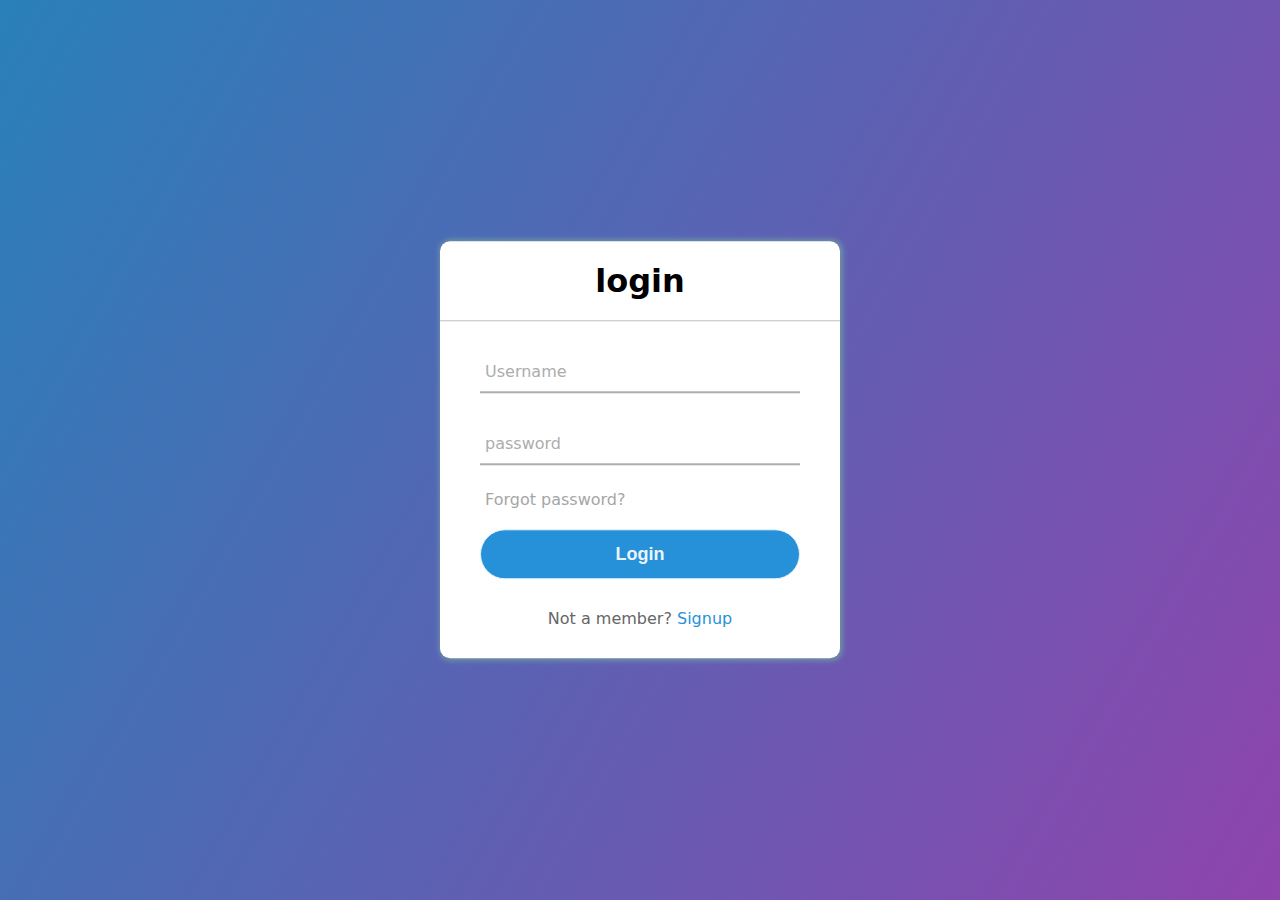
<file: components/index.htm>
<!DOCTYPE html>
<html lang="en">

<head>
  <meta charset="UTF-8">
  <meta http-equiv="X-UA-Compatible" content="IE=edge">
  <meta name="viewport" content="width=device-width, initial-scale=1.0">
  <title>Login form</title>
  <link rel="stylesheet" href="style.css">
</head>

<body>
  <div class="center">
    <h1>login</h1>
    <form method="post">
      <div class="txt-field">
        <input type="text" required>
        <span></span>
        <label>Username</label>
      </div>

      <div class="txt-field">
        <input type="password" required>
        <span></span>
        <label>password</label>
      </div>

      <div class="pass">Forgot password?</div>
      <input type="submit" value="login">
      <div class="signup-link">
        Not a member? <a href="../components/Screenshot_20230525-142805_WhatsApp.jpg">Signup</a>

      </div>
    </form>
  </div>

</body>

</html>
</file>
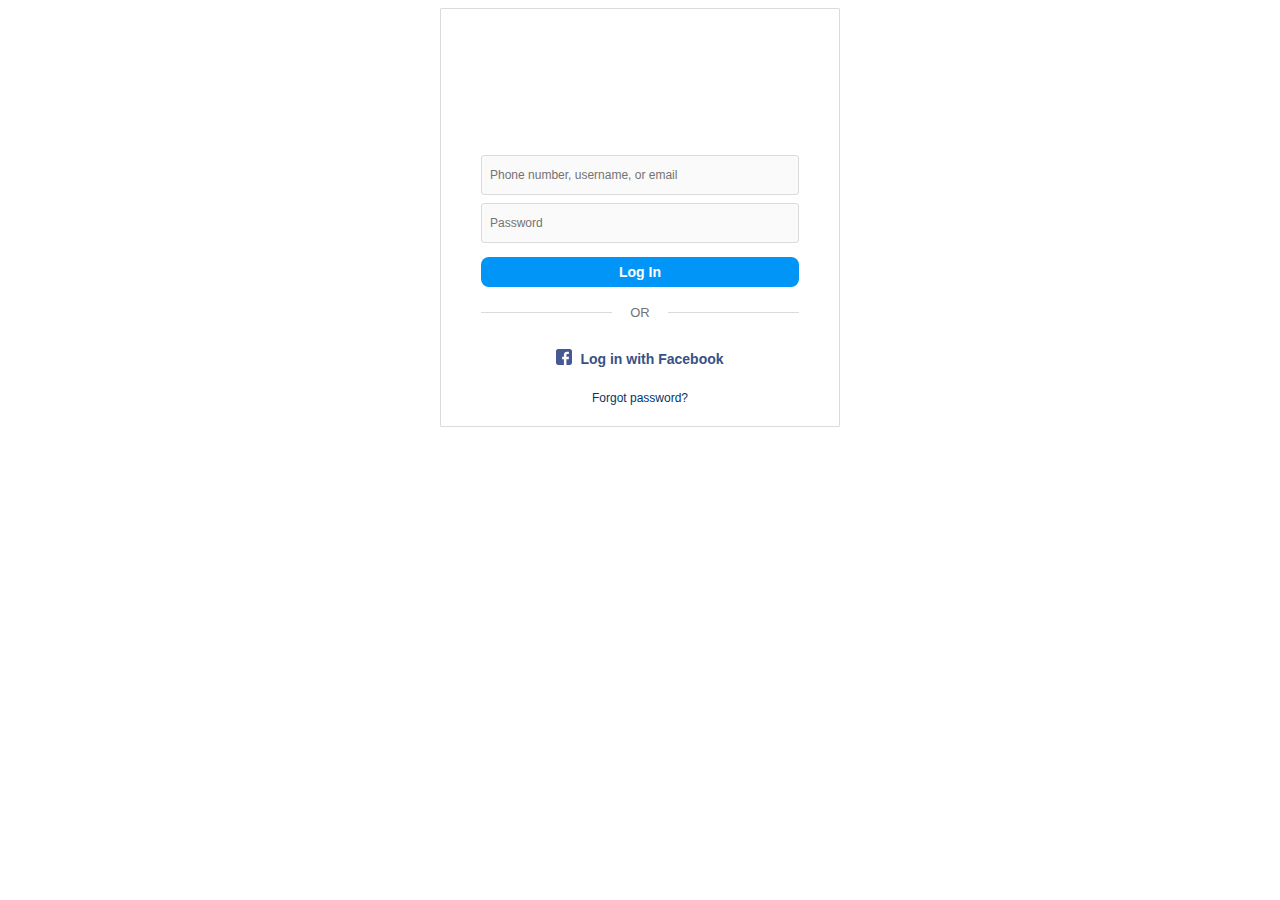
<file: components/Forms/insta-login.htm>
<!DOCTYPE html>
<html lang="en">
<head>
    <meta charset="UTF-8">
    <meta http-equiv="X-UA-Compatible" content="IE=edge">
    <meta name="viewport" content="width=device-width, initial-scale=1.0">
    <title>Document</title>
    <link rel="stylesheet" href="../Forms/insta-login.css">
</head>
<body>
    <div class="container">
        <div class="content">
          <i style="background-image: url(&quot;https://static.cdninstagram.com/rsrc.php/v3/yS/r/ajlEU-wEDyo.png&quot;); background-position: 0px -52px; background-size: auto; width: 175px; height: 51px; background-repeat: no-repeat; display: inline-block;" role="img" class="" aria-label="Instagram" data-visualcompletion="css-img"></i>
          <form class="content__form">
            <div class="content__inputs">
              <label>
                <input required="" type="text">
                <span>Phone number, username, or email</span>
              </label>
              <label>
                <input required="" type="password">
                <span>Password</span>
              </label>
            </div>
            <button>Log In</button>
          </form>
          <div class="content__or-text">
            <span></span>
            <span>OR</span>
            <span></span>
          </div>
          <div class="content__forgot-buttons">
            <button>
              <span>
                <svg class="" xml:space="preserve" style="enable-background:new 0 0 512 512" viewBox="0 0 408.788 408.788" y="0" x="0" height="512" width="512" xmlns:xlink="http://www.w3.org/1999/xlink" version="1.1" xmlns="http://www.w3.org/2000/svg">
                  <g>
                    <path class="" data-original="#475993" fill="#475993" d="M353.701 0H55.087C24.665 0 .002 24.662.002 55.085v298.616c0 30.423 24.662 55.085 55.085 55.085h147.275l.251-146.078h-37.951a8.954 8.954 0 0 1-8.954-8.92l-.182-47.087a8.955 8.955 0 0 1 8.955-8.989h37.882v-45.498c0-52.8 32.247-81.55 79.348-81.55h38.65a8.955 8.955 0 0 1 8.955 8.955v39.704a8.955 8.955 0 0 1-8.95 8.955l-23.719.011c-25.615 0-30.575 12.172-30.575 30.035v39.389h56.285c5.363 0 9.524 4.683 8.892 10.009l-5.581 47.087a8.955 8.955 0 0 1-8.892 7.901h-50.453l-.251 146.078h87.631c30.422 0 55.084-24.662 55.084-55.084V55.085C408.786 24.662 384.124 0 353.701 0z"></path>
                  </g>
                </svg>
              </span>
              <span>Log in with Facebook</span>
            </button>
            <button>Forgot password?</button>
          </div>
        </div>
      </div>
    
</body>
</html>
</file>
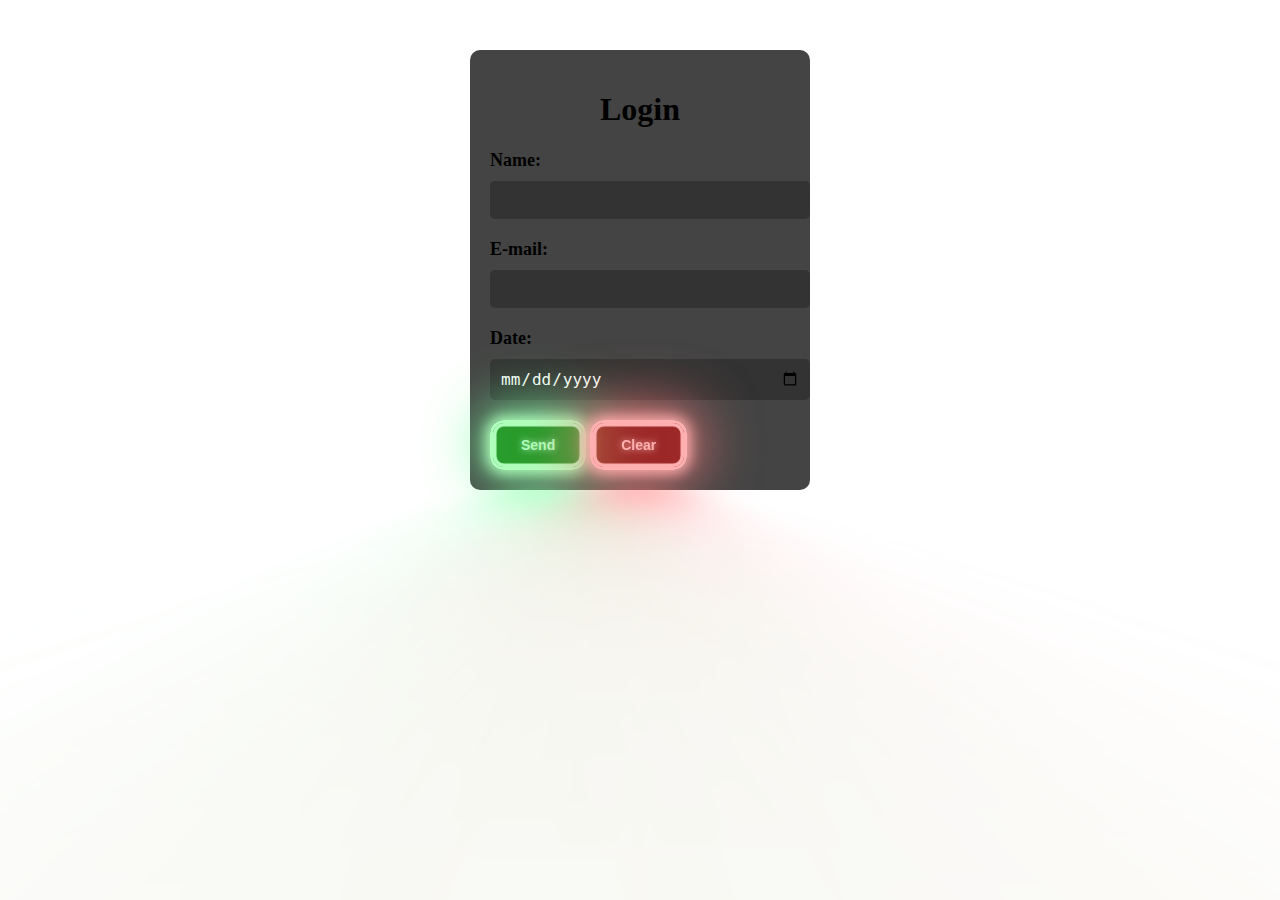
<file: components/Forms/login-form.htm>
<!DOCTYPE html>
<html lang="en">

<head>
    <meta charset="UTF-8">
    <meta http-equiv="X-UA-Compatible" content="IE=edge">
    <meta name="viewport" content="width=device-width, initial-scale=1.0">
    <title>Document</title>
    <link rel="stylesheet" href="../Forms/login-form.css">
</head>

<body>
    <form class="form">
        <h1 class="login">Login</h1>
        <label class="lb" for="nome">Name:</label>
        <input name="nome" id="nome" type="text" class="infos">

        <label for="email" class="lb">E-mail:</label>
        <input name="email" id="email" type="email" class="infos">

        <label for="data" class="lb">Date:</label>
        <input name="data" id="data" type="date" class="infos">

        <button id="send" type="submit">Send</button>
        <button id="limpar" type="reset">Clear </button>
    </form>

</body>

</html>
</file>
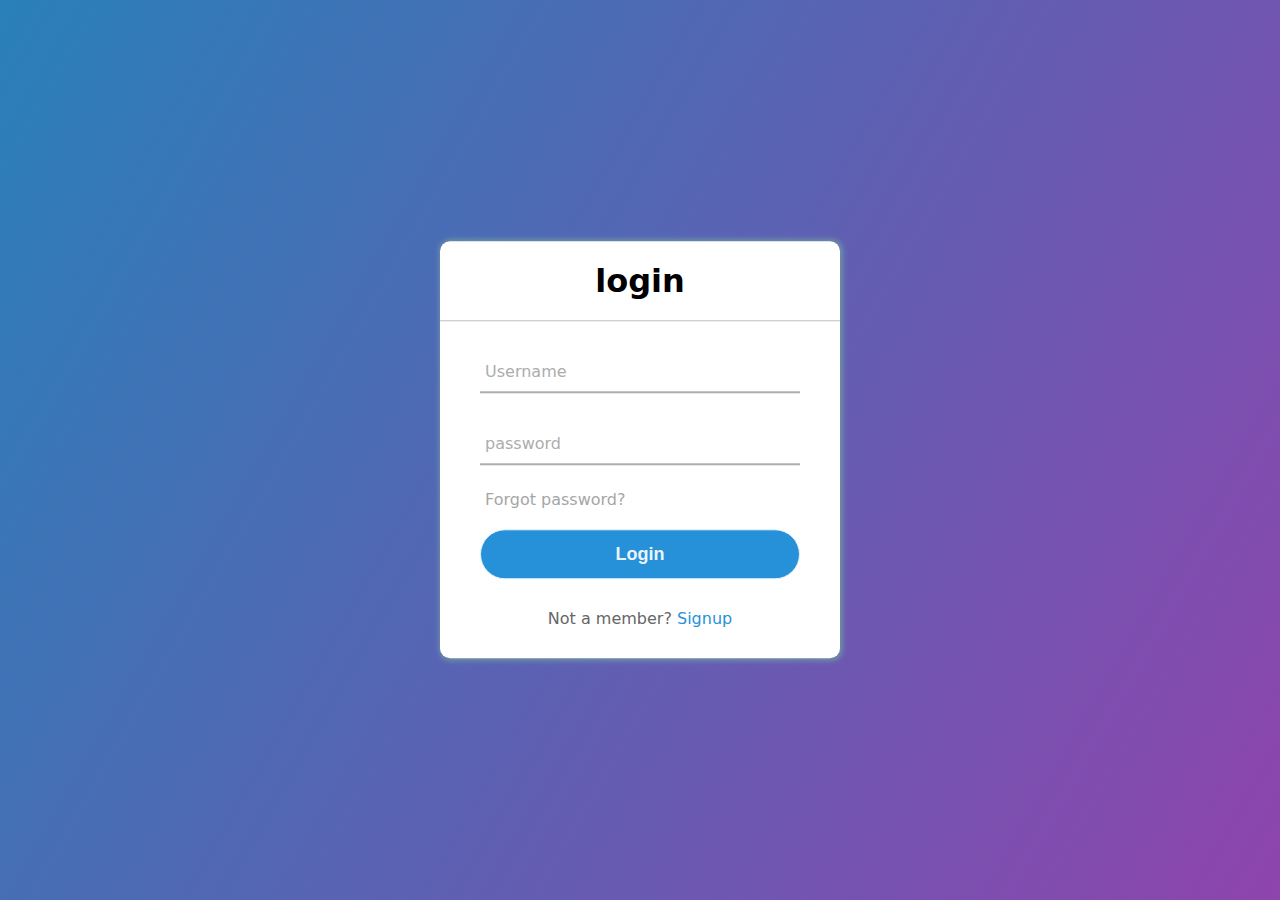
<file: components/Forms/login.htm>
<!DOCTYPE html>
<html lang="en">

<head>
  <meta charset="UTF-8">
  <meta http-equiv="X-UA-Compatible" content="IE=edge">
  <meta name="viewport" content="width=device-width, initial-scale=1.0">
  <title>Login form</title>
  <link rel="stylesheet" href="./login.css">
</head>

<body>
  <div class="center">
    <h1>login</h1>
    <form method="post">
      <div class="txt-field">
        <input type="text" required>
        <span></span>
        <label>Username</label>
      </div>

      <div class="txt-field">
        <input type="password" required>
        <span></span>
        <label>password</label>
      </div>

      <div class="pass">Forgot password?</div>
      <input type="submit" value="login">
      <div class="signup-link">
        Not a member? <a href="../components/Screenshot_20230525-142805_WhatsApp.jpg">Signup</a>

      </div>
    </form>
  </div>

</body>

</html>
</file>
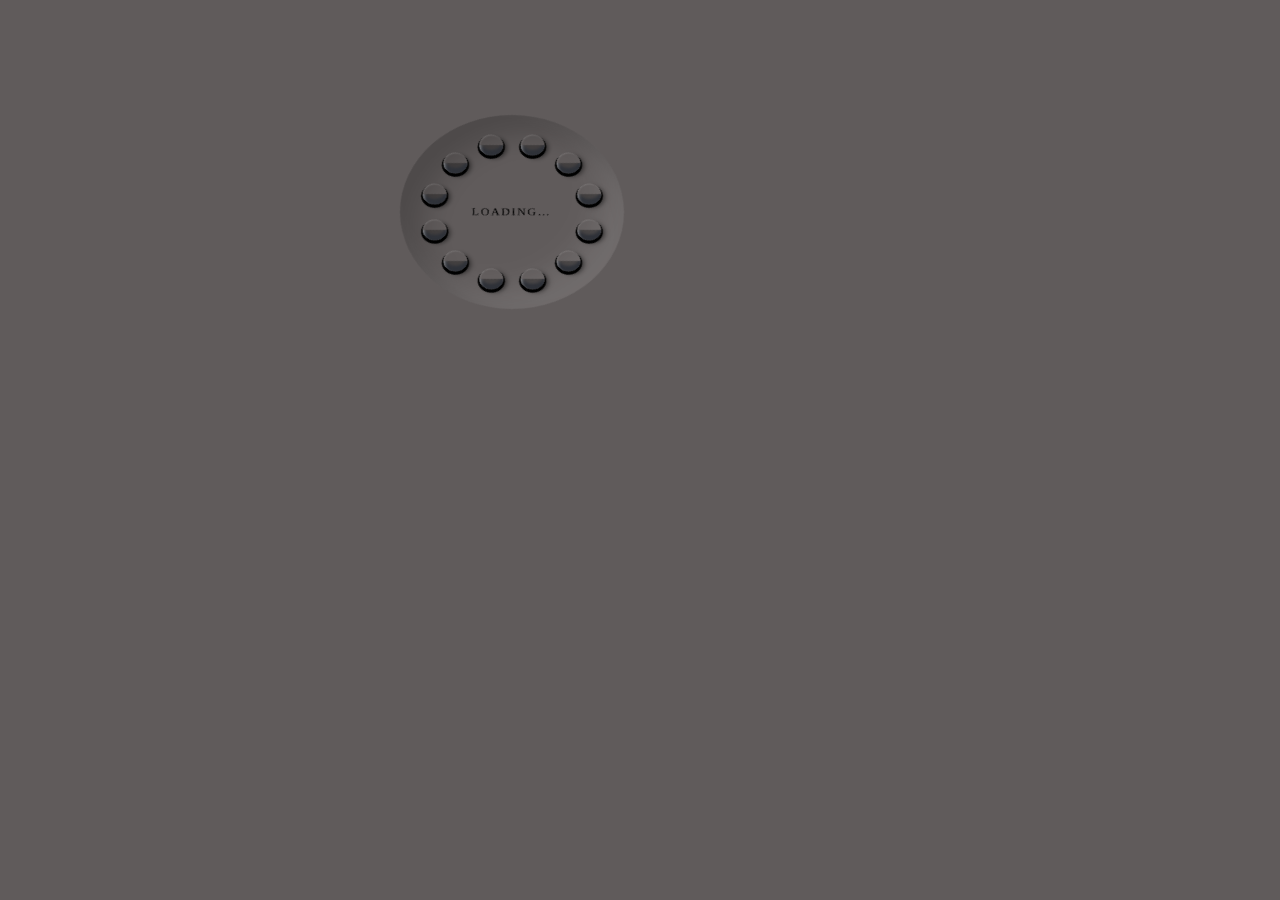
<file: components/Loaders/loder3.htm>
<!DOCTYPE html>
<html lang="en">
<head>
    <meta charset="UTF-8">
    <meta http-equiv="X-UA-Compatible" content="IE=edge">
    <meta name="viewport" content="width=device-width, initial-scale=1.0">
    <title>Document</title>
    <link rel="stylesheet" href="../Loaders/loder3.css">
</head>
<body>
    <div class="pl">
        <div class="pl__dot"></div>
        <div class="pl__dot"></div>
        <div class="pl__dot"></div>
        <div class="pl__dot"></div>
        <div class="pl__dot"></div>
        <div class="pl__dot"></div>
        <div class="pl__dot"></div>
        <div class="pl__dot"></div>
        <div class="pl__dot"></div>
        <div class="pl__dot"></div>
        <div class="pl__dot"></div>
        <div class="pl__dot"></div>
        <div class="pl__text">Loading…</div>
    </div>
    
</body>
</html>
</file>
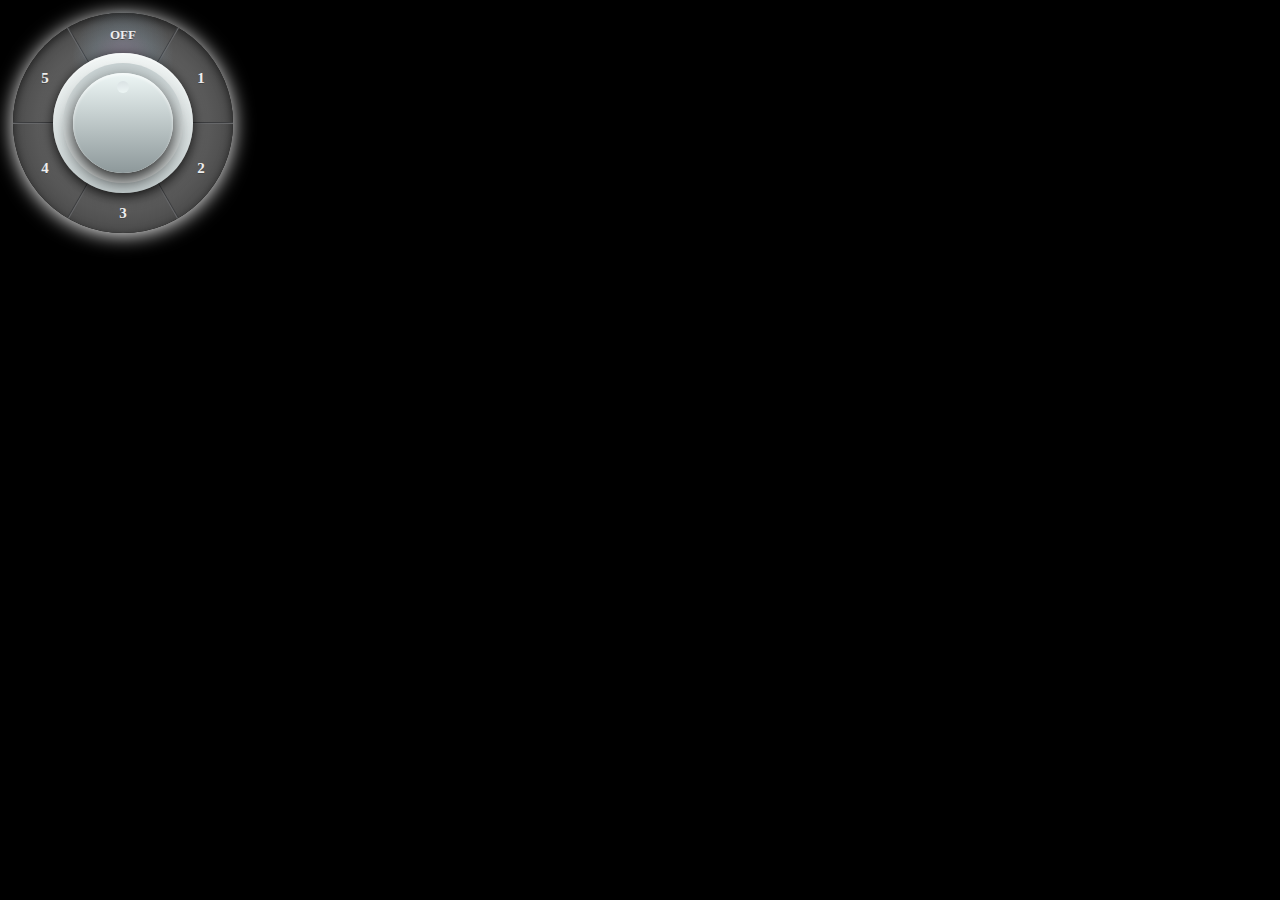
<file: components/Radio-button/radio-button1.htm>
<!DOCTYPE html>
<html lang="en">
<head>
    <meta charset="UTF-8">
    <meta http-equiv="X-UA-Compatible" content="IE=edge">
    <meta name="viewport" content="width=device-width, initial-scale=1.0">
    <title>Document</title>
    <link rel="stylesheet" href="../Radio-button/radio-button1.css">
</head>
<body>
    <div class="container">


        <div class="de">
    
    
            <div class="den">
    
    
                <hr class="line">
                <hr class="line">
                <hr class="line">
    
    
                <div class="switch">
    
    
                    <label for="switch_off"><span>OFF</span></label>
                    <label for="switch_1"><span>1</span></label>
                    <label for="switch_2"><span>2</span></label>
                    <label for="switch_3"><span>3</span></label>
                    <label for="switch_4"><span>4</span></label>
                    <label for="switch_5"><span>5</span></label>
    
    
                    <input type="radio" checked="" name="switch" id="switch_off">
                    <input type="radio" name="switch" id="switch_1">
                    <input type="radio" name="switch" id="switch_2">
                    <input type="radio" name="switch" id="switch_3">
                    <input type="radio" name="switch" id="switch_4">
                    <input type="radio" name="switch" id="switch_5">
    
    
                    <div class="light"><span></span></div>
    
    
                    <div class="dot"><span></span></div>
    
    
                    <div class="dene">
                        <div class="denem">
                            <div class="deneme">
                            </div>
                        </div>
                    </div>
                </div>
            </div>
        </div>
    </div>
    
</body>
</html>
</file>
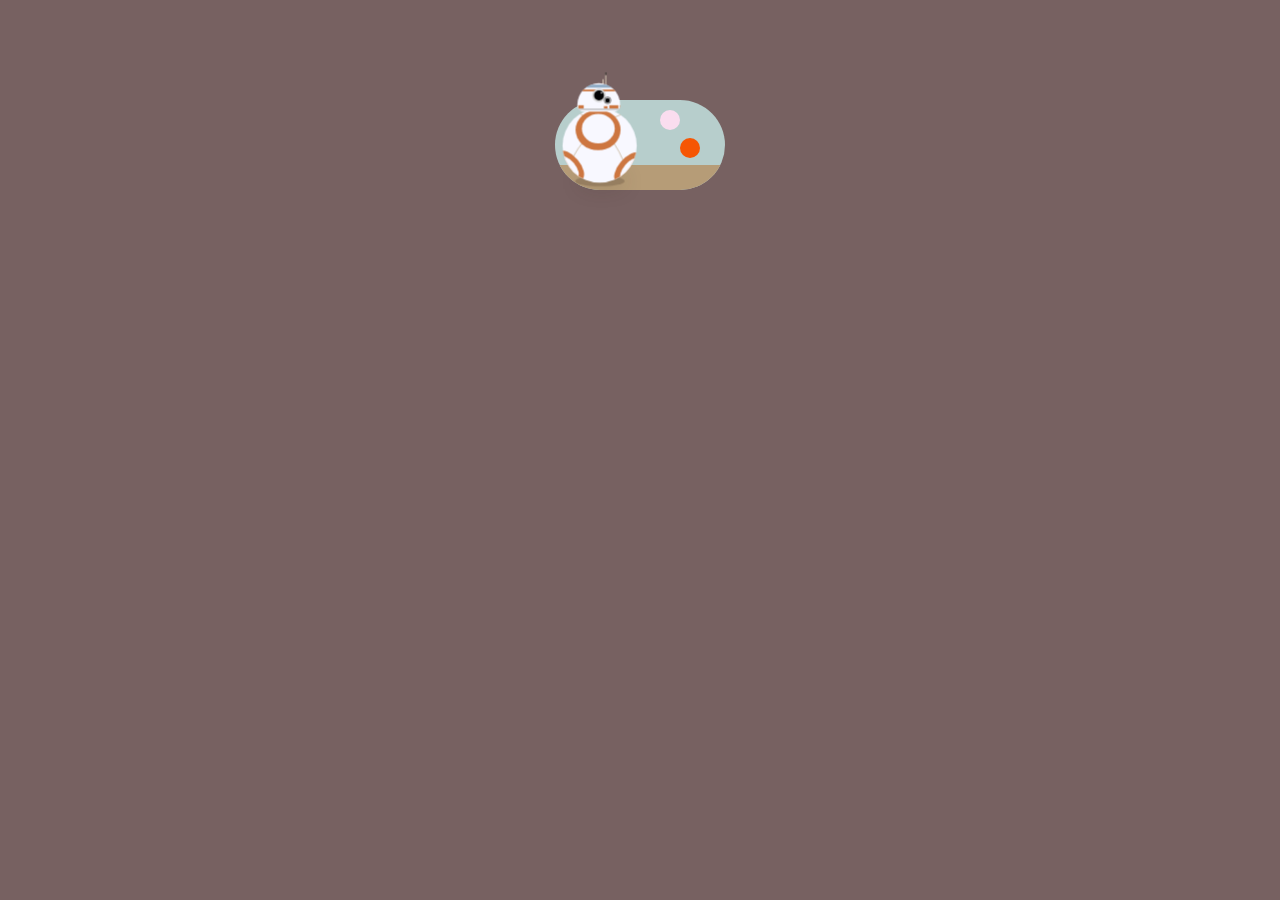
<file: components/Toggles/robot-switch.htm>
<!DOCTYPE html>
<html lang="en">
<head>
    <meta charset="UTF-8">
    <meta http-equiv="X-UA-Compatible" content="IE=edge">
    <meta name="viewport" content="width=device-width, initial-scale=1.0">
    <title>Document</title>
    <link rel="stylesheet" href="../Toggles/robot-switch.css">
</head>
<body>
    <label>
        <input type="checkbox" class="slider">
        <div class="switch">
            <div class="suns"></div>
            <div class="moons">
                <div class="star star-1"></div>
                <div class="star star-2"></div>
                <div class="star star-3"></div>
                <div class="star star-4"></div>
                <div class="star star-5"></div>
                <div class="first-moon"></div>
            </div>
            <div class="sand"></div>
            <div class="bb8">
                <div class="antennas">
                    <div class="antenna short"></div>
                    <div class="antenna long"></div>
                </div>
                <div class="head">
                    <div class="stripe one"></div>
                    <div class="stripe two"></div>
                    <div class="eyes">
                        <div class="eye one"></div>
                        <div class="eye two"></div>
                    </div>
                    <div class="stripe detail">
                        <div class="detail zero"></div>
                        <div class="detail zero"></div>
                        <div class="detail one"></div>
                        <div class="detail two"></div>
                        <div class="detail three"></div>
                        <div class="detail four"></div>
                        <div class="detail five"></div>
                        <div class="detail five"></div>
                    </div>
                    <div class="stripe three"></div>
                </div>
                <div class="ball">
                    <div class="lines one"></div>
                    <div class="lines two"></div>
                    <div class="ring one"></div>
                    <div class="ring two"></div>
                    <div class="ring three"></div>
                </div>
                <div class="shadow"></div>
            </div>
        </div>
    </label>
    
</body>
</html>
</file>
<file: components/style.css>
body{
    margin: 0;
    padding: 0;
    box-sizing: border-box;
    font-family: system-ui, -apple-system, BlinkMacSystemFont, 'Segoe UI', Roboto, Oxygen, Ubuntu, Cantarell, 'Open Sans', 'Helvetica Neue', sans-serif;
    background: linear-gradient(120deg, #2980b9,#8e44ad);
    background-repeat: no-repeat;
    height: 100vh;
    overflow: hidden;
}

.center{
    position: absolute;
    top: 50%;
    left: 50%;
    transform: translate(-50%, -50%);
    width: 400px;
    background: white;
    border-radius: 10px;
    box-shadow: 1px 0px 5px 2px #6d90a8 ;
}

.center h1{
    text-align: center;
    padding: 0 0 20px 0;
    border-bottom: 1px solid silver;

}

.center form{
    padding: 0 40px;
    box-sizing: border-box;
    
}

form .txt-field{
    position: relative;
    border-bottom: 2px solid #adadad;
    margin: 30px 0;


}

.txt-field input{
    width: 100%;
    padding: 0 5px;
    height: 40px;
    font-size: 16px;
    border: none;
    background: none;
    outline: none;
}

.txt-field label{
    position: absolute;
    top: 50%;
    left: 5px;
    color: #adadad;
    transform: translateY(-50%);
    font-size: 16px;
    pointer-events: none;
    transition: .5s;
}
.txt-field span::before{
    content: "";
    position: absolute;
    top: 40px;
    left: 0;
    height: 2px;
    background: #2691d9;
    transition: .5s;

}

.txt-field input:focus ~ label, 
.txt-field input:valid ~ label{
    top: -5px;
    color: #2691d9;
}

.txt-field input:focus ~ span::before, 
.txt-field input:valid ~ span::before{
    width: 100%;
}

.pass{
    margin: -5px 0 20px 5px;
    color: #a6a6a6;
    cursor: pointer;
}

.pass:hover{
    text-decoration: underline;

}

input[type="submit"]{
    width: 100%;
    height: 50px;
    border: 1px solid;
    background: #2691d9;
    border-radius: 25px;
    font-size: 18px;
    color: #e9f4fb;
    font-weight: 700;
    text-transform: capitalize;
    outline: none;
    cursor: pointer;
}

input[type="submit"]:hover{
    border-color: #2691d9;
    transition: .5s;
}

.signup-link{
    margin: 30px 0;
    text-align: center;
    font-size: 16px;
    color: #666666;
}

.signup-link a{
    color: #2691d9;
    text-decoration: none;
}

.signup-link a:hover{
    text-decoration: underline;

}
</file>
<file: components/Forms/insta-login.css>
.content i {
    margin-bottom: 41px;
  }
  
  .container {
    border-radius: 1px;
    padding: 50px 40px 20px 40px;
    box-sizing: border-box;
    font-family: sans-serif;
    color: #737373;
    border: 1px solid rgb(219, 219, 219);
    text-align: center;
    background: white;
    max-width: 400px;
    margin: auto;
   
  }
  
  .container svg {
    width: 16px;
    height: auto;
  }
  
  .content__form {
    display: flex;
    flex-direction: column;
    row-gap: 14px;
  }
  
  .content__inputs {
    display: flex;
    flex-direction: column;
    row-gap: 8px;
  }
  
  .content__form label {
    border: 1px solid rgb(219, 219, 219);
    display: flex;
    align-items: center;
    position: relative;
    min-width: 268px;
    height: 38px;
    background: rgb(250, 250, 250);
    border-radius: 3px;
  }
  
  .content__form span {
    position: absolute;
    text-overflow: ellipsis;
    transform-origin: left;
    font-size: 12px;
    left: 8px;
    pointer-events: none;
    transition: transform ease-out .1s
  }
  
  .content__form input {
    width: 100%;
    background: inherit;
    border: 0;
    outline: none;
    padding: 9px 8px 7px 8px;
    text-overflow: ellipsis;
    font-size: 16px;
    vertical-align: middle;
  }
  
  .content__form input:valid+span {
    transform: scale(calc(10 / 12)) translateY(-10px);
  }
  
  .content__form input:valid {
    padding: 14px 0 2px 8px;
    font-size: 12px;
  }
  
  .content__or-text {
    display: flex;
    justify-content: space-between;
    align-items: center;
    text-transform: uppercase;
    font-size: 13px;
    column-gap: 18px;
    margin-top: 18px;
  }
  
  .content__or-text span:nth-child(3),
  .content__or-text span:nth-child(1) {
    display: block;
    width: 100%;
    height: 1px;
    background-color: rgb(219, 219, 219);
  }
  
  .content__forgot-buttons {
    display: flex;
    flex-direction: column;
    margin-top: 28px;
    row-gap: 21px;
  }
  
  .content__forgot-buttons button {
    display: flex;
    justify-content: center;
    align-items: center;
    column-gap: 8px;
    background: none;
    border: none;
    cursor: pointer;
    font-size: 12px;
    color: #00376b;
  }
  
  .content__forgot-buttons button:first-child {
    color: #385185;
    font-size: 14px;
    font-weight: 600;
  }
  
  .content__form button {
    background: rgb(0, 149, 246);
    color: white;
    border: none;
    border-radius: 8px;
    font-weight: 700;
    font-size: 14px;
    padding: 7px 16px;
    cursor: pointer;
  }
  
  .content__form button:hover {
    background: rgb(24, 119, 242);
  }
  
  .content__form button:active:not(:hover) {
    background: rgb(0, 149, 246);
    opacity: .7;
  }
</file>
<file: components/Forms/login-form.css>
form {
    background-color: #444444;
    border-radius: 10px;
    padding: 20px;
    width: 300px;
    margin: 50px auto;
  }
  .login{
    text-align: center;
  }
  
  .lb {
    display: block;
    margin-bottom: 10px;
    font-size: 18px;
    font-weight: bold;
  }
  
  .infos[type="text"], input[type="email"], input[type="date"] {
    width: 100%;
    padding: 10px;
    font-size: 16px;
    border-radius: 5px;
    border: none;
    margin-bottom: 20px;
    background-color: #333333;
    color: white;
  }
  
  #send {
    --glow-color: rgb(176, 255, 189);
    --glow-spread-color: rgba(123, 255, 160, 0.781);
    --enhanced-glow-color: rgb(182, 175, 71);
    --btn-color: rgba(13, 241, 21, 0.508);
    border: .25em solid var(--glow-color);
    padding: 1em 2em;
    color: var(--glow-color);
    font-size: 14px;
    font-weight: bold;
    background-color: var(--btn-color);
    border-radius: 1em;
    outline: none;
    box-shadow: 0 0 1em .25em var(--glow-color),
          0 0 4em 1em var(--glow-spread-color),
          inset 0 0 .05em .25em var(--glow-color);
    text-shadow: 0 0 .5em var(--glow-color);
    position: relative;
    transition: all 0.3s;
  }
  
  #send::after {
    pointer-events: none;
    content: "";
    position: absolute;
    top: 120%;
    left: 0;
    height: 100%;
    width: 100%;
    background-color: var(--glow-spread-color);
    filter: blur(2em);
    opacity: .7;
    transform: perspective(1.5em) rotateX(35deg) scale(1, .6);
  }
  
  #send:hover {
    color: var(--btn-color);
    background-color: var(--glow-color);
    box-shadow: 0 0 1em .25em var(--glow-color),
          0 0 4em 2em var(--glow-spread-color),
          inset 0 0 .75em .25em var(--glow-color);
  }
  
  #send:active {
    box-shadow: 0 0 0.6em .25em var(--glow-color),
          0 0 2.5em 2em var(--glow-spread-color),
          inset 0 0 .5em .25em var(--glow-color);
  }
  
  #limpar {
    --glow-color: rgb(255, 176, 176);
    --glow-spread-color: rgba(255, 123, 123, 0.781);
    --enhanced-glow-color: rgb(182, 175, 71);
    --btn-color: rgba(241, 13, 13, 0.508);
    border: .25em solid var(--glow-color);
    padding: 1em 2em;
    color: var(--glow-color);
    font-size: 14px;
    font-weight: bold;
    background-color: var(--btn-color);
    border-radius: 1em;
    outline: none;
    box-shadow: 0 0 1em .25em var(--glow-color),
          0 0 4em 1em var(--glow-spread-color),
          inset 0 0 .05em .25em var(--glow-color);
    text-shadow: 0 0 .5em var(--glow-color);
    position: relative;
    transition: all 0.3s;
  }
  
  #limpar::after {
    pointer-events: none;
    content: "";
    position: absolute;
    top: 120%;
    left: 0;
    height: 100%;
    width: 100%;
    background-color: var(--glow-spread-color);
    filter: blur(2em);
    opacity: .7;
    transform: perspective(1.5em) rotateX(35deg) scale(1, .6);
  }
  
  #limpar:hover {
    color: var(--btn-color);
    background-color: var(--glow-color);
    box-shadow: 0 0 1em .25em var(--glow-color),
          0 0 4em 2em var(--glow-spread-color),
          inset 0 0 .75em .25em var(--glow-color);
  }
  
  #limpar:active {
    box-shadow: 0 0 0.6em .25em var(--glow-color),
          0 0 2.5em 2em var(--glow-spread-color),
          inset 0 0 .5em .25em var(--glow-color);
  }
</file>
<file: components/Forms/login.css>
body{
    margin: 0;
    padding: 0;
    box-sizing: border-box;
    font-family: system-ui, -apple-system, BlinkMacSystemFont, 'Segoe UI', Roboto, Oxygen, Ubuntu, Cantarell, 'Open Sans', 'Helvetica Neue', sans-serif;
    background: linear-gradient(120deg, #2980b9,#8e44ad);
    background-repeat: no-repeat;
    height: 100vh;
    overflow: hidden;
}

.center{
    position: absolute;
    top: 50%;
    left: 50%;
    transform: translate(-50%, -50%);
    width: 400px;
    background: white;
    border-radius: 10px;
    box-shadow: 1px 0px 5px 2px #6d90a8 ;
}

.center h1{
    text-align: center;
    padding: 0 0 20px 0;
    border-bottom: 1px solid silver;

}

.center form{
    padding: 0 40px;
    box-sizing: border-box;
    
}

form .txt-field{
    position: relative;
    border-bottom: 2px solid #adadad;
    margin: 30px 0;


}

.txt-field input{
    width: 100%;
    padding: 0 5px;
    height: 40px;
    font-size: 16px;
    border: none;
    background: none;
    outline: none;
}

.txt-field label{
    position: absolute;
    top: 50%;
    left: 5px;
    color: #adadad;
    transform: translateY(-50%);
    font-size: 16px;
    pointer-events: none;
    transition: .5s;
}
.txt-field span::before{
    content: "";
    position: absolute;
    top: 40px;
    left: 0;
    height: 2px;
    background: #2691d9;
    transition: .5s;

}

.txt-field input:focus ~ label, 
.txt-field input:valid ~ label{
    top: -5px;
    color: #2691d9;
}

.txt-field input:focus ~ span::before, 
.txt-field input:valid ~ span::before{
    width: 100%;
}

.pass{
    margin: -5px 0 20px 5px;
    color: #a6a6a6;
    cursor: pointer;
}

.pass:hover{
    text-decoration: underline;

}

input[type="submit"]{
    width: 100%;
    height: 50px;
    border: 1px solid;
    background: #2691d9;
    border-radius: 25px;
    font-size: 18px;
    color: #e9f4fb;
    font-weight: 700;
    text-transform: capitalize;
    outline: none;
    cursor: pointer;
}

input[type="submit"]:hover{
    border-color: #2691d9;
    transition: .5s;
}

.signup-link{
    margin: 30px 0;
    text-align: center;
    font-size: 16px;
    color: #666666;
}

.signup-link a{
    color: #2691d9;
    text-decoration: none;
}

.signup-link a:hover{
    text-decoration: underline;

}
</file>
<file: components/Loaders/loder3.css>
body{
    background-color: rgb(96, 91, 91);
    margin-left: 400px;
    margin-top: 100px;
    
}



.pl {
    box-shadow: 2em 0 2em rgba(0, 0, 0, 0.2) inset, -2em 0 2em rgba(255, 255, 255, 0.1) inset;
    display: flex;
    justify-content: center;
    align-items: center;
    position: relative;
    letter-spacing: 0.1em;
    text-transform: uppercase;
    transform: rotateX(30deg) rotateZ(45deg);
    width: 14em;
    height: 14em;
  }
  
  .pl, .pl__dot {
    border-radius: 50%;
  }
  
  .pl__dot {
    animation-name: shadow724;
    box-shadow: 0.1em 0.1em 0 0.1em black, 0.3em 0 0.3em rgba(0, 0, 0, 0.5);
    top: calc(50% - 0.75em);
    left: calc(50% - 0.75em);
    width: 1.5em;
    height: 1.5em;
  }
  
  .pl__dot, .pl__dot:before, .pl__dot:after {
    animation-duration: 2s;
    animation-iteration-count: infinite;
    position: absolute;
  }
  
  .pl__dot:before, .pl__dot:after {
    content: "";
    display: block;
    left: 0;
    width: inherit;
    transition: background-color var(--trans-dur);
  }
  
  .pl__dot:before {
    animation-name: pushInOut1724;
    background-color: var(--bg);
    border-radius: inherit;
    box-shadow: 0.05em 0 0.1em rgba(255, 255, 255, 0.2) inset;
    height: inherit;
    z-index: 1;
  }
  
  .pl__dot:after {
    animation-name: pushInOut2724;
    background-color: var(--primary1);
    border-radius: 0.75em;
    box-shadow: 0.1em 0.3em 0.2em rgba(255, 255, 255, 0.4) inset, 0 -0.4em 0.2em #2e3138 inset, 0 -1em 0.25em rgba(0, 0, 0, 0.3) inset;
    bottom: 0;
    clip-path: polygon(0 75%, 100% 75%, 100% 100%, 0 100%);
    height: 3em;
    transform: rotate(-45deg);
    transform-origin: 50% 2.25em;
  }
  
  .pl__dot:nth-child(1) {
    transform: rotate(0deg) translateX(5em) rotate(0deg);
    z-index: 5;
  }
  
  .pl__dot:nth-child(1), .pl__dot:nth-child(1):before, .pl__dot:nth-child(1):after {
    animation-delay: 0s;
  }
  
  .pl__dot:nth-child(2) {
    transform: rotate(-30deg) translateX(5em) rotate(30deg);
    z-index: 4;
  }
  
  .pl__dot:nth-child(2), .pl__dot:nth-child(2):before, .pl__dot:nth-child(2):after {
    animation-delay: -0.1666666667s;
  }
  
  .pl__dot:nth-child(3) {
    transform: rotate(-60deg) translateX(5em) rotate(60deg);
    z-index: 3;
  }
  
  .pl__dot:nth-child(3), .pl__dot:nth-child(3):before, .pl__dot:nth-child(3):after {
    animation-delay: -0.3333333333s;
  }
  
  .pl__dot:nth-child(4) {
    transform: rotate(-90deg) translateX(5em) rotate(90deg);
    z-index: 2;
  }
  
  .pl__dot:nth-child(4), .pl__dot:nth-child(4):before, .pl__dot:nth-child(4):after {
    animation-delay: -0.5s;
  }
  
  .pl__dot:nth-child(5) {
    transform: rotate(-120deg) translateX(5em) rotate(120deg);
    z-index: 1;
  }
  
  .pl__dot:nth-child(5), .pl__dot:nth-child(5):before, .pl__dot:nth-child(5):after {
    animation-delay: -0.6666666667s;
  }
  
  .pl__dot:nth-child(6) {
    transform: rotate(-150deg) translateX(5em) rotate(150deg);
    z-index: 1;
  }
  
  .pl__dot:nth-child(6), .pl__dot:nth-child(6):before, .pl__dot:nth-child(6):after {
    animation-delay: -0.8333333333s;
  }
  
  .pl__dot:nth-child(7) {
    transform: rotate(-180deg) translateX(5em) rotate(180deg);
    z-index: 2;
  }
  
  .pl__dot:nth-child(7), .pl__dot:nth-child(7):before, .pl__dot:nth-child(7):after {
    animation-delay: -1s;
  }
  
  .pl__dot:nth-child(8) {
    transform: rotate(-210deg) translateX(5em) rotate(210deg);
    z-index: 3;
  }
  
  .pl__dot:nth-child(8), .pl__dot:nth-child(8):before, .pl__dot:nth-child(8):after {
    animation-delay: -1.1666666667s;
  }
  
  .pl__dot:nth-child(9) {
    transform: rotate(-240deg) translateX(5em) rotate(240deg);
    z-index: 4;
  }
  
  .pl__dot:nth-child(9), .pl__dot:nth-child(9):before, .pl__dot:nth-child(9):after {
    animation-delay: -1.3333333333s;
  }
  
  .pl__dot:nth-child(10) {
    transform: rotate(-270deg) translateX(5em) rotate(270deg);
    z-index: 5;
  }
  
  .pl__dot:nth-child(10), .pl__dot:nth-child(10):before, .pl__dot:nth-child(10):after {
    animation-delay: -1.5s;
  }
  
  .pl__dot:nth-child(11) {
    transform: rotate(-300deg) translateX(5em) rotate(300deg);
    z-index: 6;
  }
  
  .pl__dot:nth-child(11), .pl__dot:nth-child(11):before, .pl__dot:nth-child(11):after {
    animation-delay: -1.6666666667s;
  }
  
  .pl__dot:nth-child(12) {
    transform: rotate(-330deg) translateX(5em) rotate(330deg);
    z-index: 6;
  }
  
  .pl__dot:nth-child(12), .pl__dot:nth-child(12):before, .pl__dot:nth-child(12):after {
    animation-delay: -1.8333333333s;
  }
  
  .pl__text {
    font-size: 0.75em;
    max-width: 5rem;
    position: relative;
    text-shadow: 0 0 0.1em var(--fg-t);
    transform: rotateZ(-45deg);
  }
  
  /* Animations */
  @keyframes shadow724 {
    from {
      animation-timing-function: ease-in;
      box-shadow: 0.1em 0.1em 0 0.1em black, 0.3em 0 0.3em rgba(0, 0, 0, 0.3);
    }
  
    25% {
      animation-timing-function: ease-out;
      box-shadow: 0.1em 0.1em 0 0.1em black, 0.8em 0 0.8em rgba(0, 0, 0, 0.5);
    }
  
    50%, to {
      box-shadow: 0.1em 0.1em 0 0.1em black, 0.3em 0 0.3em rgba(0, 0, 0, 0.3);
    }
  }
  
  @keyframes pushInOut1724 {
    from {
      animation-timing-function: ease-in;
      background-color: var(--bg);
      transform: translate(0, 0);
    }
  
    25% {
      animation-timing-function: ease-out;
      background-color: var(--primary2);
      transform: translate(-71%, -71%);
    }
  
    50%, to {
      background-color: var(--bg);
      transform: translate(0, 0);
    }
  }
  
  @keyframes pushInOut2724 {
    from {
      animation-timing-function: ease-in;
      background-color: var(--bg);
      clip-path: polygon(0 75%, 100% 75%, 100% 100%, 0 100%);
    }
  
    25% {
      animation-timing-function: ease-out;
      background-color: var(--primary1);
      clip-path: polygon(0 25%, 100% 25%, 100% 100%, 0 100%);
    }
  
    50%, to {
      background-color: var(--bg);
      clip-path: polygon(0 75%, 100% 75%, 100% 100%, 0 100%);
    }
  }
</file>
<file: components/Radio-button/radio-button1.css>
body{
    background-color: black;
}

/* SWITCH
--------------------------------------------- */

.container .origin {
    position: absolute;
    left: 50%;
    top: 50%;
    z-index: 111;
    width: 2px;
    height: 2px;
    margin: -1px 0 0 -1px;
    background-color: #f50;
  }
  
  .de {
    user-select: none;
    position: relative;
    width: 230px;
    height: 230px;
    border-radius: 100%;
    box-shadow: 0 0 25px rgba(0, 0, 0, .1);
    background-color: transparent;
  }
  
  .de .den, .de .dene, .de .denem, .de .deneme, .de .light, .de .dot {
    position: absolute;
    left: 50%;
    top: 50%;
  }
  
  .den {
    position: relative;
    width: 220px;
    height: 220px;
    margin: -110px 0 0 -110px;
    border-radius: 100%;
    box-shadow: inset 0 3px 10px rgba(0, 0, 0, .6), 0 2px 20px rgba(255, 255, 255, 1);
    background: #888888;
    background: -moz-radial-gradient(center, ellipse cover, #888888 0%, #333333 100%);
    background: -webkit-gradient(radial, center center, 0px, center center, 100%, color-stop(0%, #888888), color-stop(100%, #333333));
    background: -webkit-radial-gradient(center, ellipse cover, #888888 0%, #333333 100%);
    background: -o-radial-gradient(center, ellipse cover, #888888 0%, #333333 100%);
  }
  
  .dene {
    z-index: 4;
    width: 140px;
    height: 140px;
    margin: -70px 0 0 -70px;
    border-radius: 100%;
    box-shadow: inset 0 2px 2px rgba(255, 255, 255, .4), 0 3px 13px rgba(0, 0, 0, .85);
    background: #f2f6f5;
    background: -moz-linear-gradient(top, #f2f6f5 0%, #cbd5d6 100%);
    background: -webkit-gradient(linear, left top, left bottom, color-stop(0%, #f2f6f5), color-stop(100%, #cbd5d6));
    background: -webkit-linear-gradient(top, #f2f6f5 0%, #cbd5d6 100%);
    background: -o-linear-gradient(top, #f2f6f5 0%, #cbd5d6 100%);
  }
  
  .denem {
    width: 120px;
    height: 120px;
    margin: -60px 0 0 -60px;
    border-radius: 100%;
    background: #cbd5d6;
    background: -moz-linear-gradient(top, #cbd5d6 0%, #f2f6f5 100%);
    background: -webkit-gradient(linear, left top, left bottom, color-stop(0%, #cbd5d6), color-stop(100%, #f2f6f5));
    background: -webkit-linear-gradient(top, #cbd5d6 0%, #f2f6f5 100%);
    background: -o-linear-gradient(top, #cbd5d6 0%, #f2f6f5 100%);
  }
  
  .deneme {
    width: 100px;
    height: 100px;
    margin: -50px 0 0 -50px;
    border-radius: 100%;
    box-shadow: inset 0 2px 3px rgba(255, 255, 255, .6), 0 8px 20px rgba(0, 0, 0, .9);
    background: #eef7f6;
    background: -moz-linear-gradient(top, #eef7f6 0%, #8d989a 100%);
    background: -webkit-gradient(linear, left top, left bottom, color-stop(0%, #eef7f6), color-stop(100%, #8d989a));
    background: -webkit-linear-gradient(top, #eef7f6 0%, #8d989a 100%);
    background: -o-linear-gradient(top, #eef7f6 0%, #8d989a 100%);
  }
  
  .den .switch {
    z-index: 3;
    position: absolute;
    top: 0;
    left: 0;
    width: 100%;
    height: 100%;
  }
  
  .den .switch label {
    z-index: 2;
    position: absolute;
    top: 50%;
    left: 50%;
    width: 50%;
    height: 70px;
    margin-top: -35px;
    transform-origin: 0% 50%;
    -webkit-transform-origin: 0% 50%;
    -o-transform-origin: 0% 50%;
  }
  
  .den .switch label:after {
    content: "";
    position: absolute;
    top: 6px;
    left: 1px;
    width: 100%;
    height: 30px;
    transform: rotate(-30deg);
    -webkit-transform: rotate(-30deg);
    -o-transform: rotate(-30deg);
  }
  
  .den .switch label:before {
    content: "";
    position: absolute;
    bottom: 6px;
    left: 1px;
    width: 100%;
    height: 30px;
    transform: rotate(30deg);
    -webkit-transform: rotate(30deg);
    -o-transform: rotate(30deg);
  }
  
  .den .switch label span {
    z-index: 2;
    position: absolute;
    top: 0;
    right: 0;
    width: 40px;
    height: 100%;
    font-weight: bold;
    font-size: 15px;
    line-height: 70px;
    text-align: center;
    color: #eee;
    text-shadow: 0 1px 0 #444;
  }
  
  .den .switch label:nth-child(1) {
    transform: rotate(-90deg);
    -webkit-transform: rotate(-90deg);
    -o-transform: rotate(-90deg);
  }
  
  .den .switch label:nth-child(1) span {
    right: 2px;
    font-size: 13px;
    transform: rotate(90deg);
    -webkit-transform: rotate(90deg);
    -o-transform: rotate(90deg);
  }
  
  .den .switch label:nth-child(2) {
    transform: rotate(-30deg);
    -webkit-transform: rotate(-30deg);
    -o-transform: rotate(-30deg);
  }
  
  .den .switch label:nth-child(2) span {
    transform: rotate(30deg);
    -webkit-transform: rotate(30deg);
    -o-transform: rotate(30deg);
  }
  
  .den .switch label:nth-child(3) {
    transform: rotate(30deg);
    -webkit-transform: rotate(30deg);
    -o-transform: rotate(30deg);
  }
  
  .den .switch label:nth-child(3) span {
    transform: rotate(-30deg);
    -webkit-transform: rotate(-30deg);
    -o-transform: rotate(-30deg);
  }
  
  .den .switch label:nth-child(4) {
    transform: rotate(90deg);
    -webkit-transform: rotate(90deg);
    -o-transform: rotate(90deg);
  }
  
  .den .switch label:nth-child(4) span {
    transform: rotate(-90deg);
    -webkit-transform: rotate(-90deg);
    -o-transform: rotate(-90deg);
  }
  
  .den .switch label:nth-child(5) {
    transform: rotate(150deg);
    -webkit-transform: rotate(150deg);
    -o-transform: rotate(150deg);
  }
  
  .den .switch label:nth-child(5) span {
    transform: rotate(-150deg);
    -webkit-transform: rotate(-150deg);
    -o-transform: rotate(-150deg);
  }
  
  .den .switch label:nth-child(6) {
    transform: rotate(210deg);
    -webkit-transform: rotate(210deg);
    -o-transform: rotate(210deg);
  }
  
  .den .switch label:nth-child(6) span {
    transform: rotate(-210deg);
    -webkit-transform: rotate(-210deg);
    -o-transform: rotate(-210deg);
  }
  
  .den .switch input {
    position: absolute;
    opacity: 0;
    visibility: hidden;
  }
  
  /* SWITCH LIGHT */
  
  .den .light {
    z-index: 1;
    width: 50%;
    height: 100px;
    margin-top: -50px;
    transform-origin: 0% 50%;
    -webkit-transform-origin: 0% 50%;
    -o-transform-origin: 0% 50%;
    transform: rotate(-90deg);
    -webkit-transform: rotate(-90deg);
    -o-transform: rotate(-90deg);
    -webkit-transition: all .5s;
    transition: all .5s;
    -o-transition: all .5s;
  }
  
  .den .light span {
    opacity: .4;
    position: absolute;
    top: 0;
    left: 15px;
    width: 100px;
    height: 100px;
    background: -moz-radial-gradient(center, ellipse cover, rgba(184, 163, 204, 1) 0%, rgba(159, 197, 224, 0.42) 42%, rgba(111, 113, 179, 0) 72%, rgba(67, 34, 137, 0) 100%);
    background: -webkit-gradient(radial, center center, 0px, center center, 100%, color-stop(0%, rgba(184, 163, 204, 1)), color-stop(42%, rgba(159, 197, 224, 0.42)), color-stop(72%, rgba(111, 113, 179, 0)), color-stop(100%, rgba(67, 34, 137, 0)));
    background: -webkit-radial-gradient(center, ellipse cover, rgba(184, 163, 204, 1) 0%, rgba(159, 197, 224, 0.42) 42%, rgba(111, 113, 179, 0) 72%, rgba(67, 34, 137, 0) 100%);
    background: -o-radial-gradient(center, ellipse cover, rgba(184, 163, 204, 1) 0%, rgba(159, 197, 224, 0.42) 42%, rgba(111, 113, 179, 0) 72%, rgba(67, 34, 137, 0) 100%);
  }
  
  /* SWITCH LIGHT POSITION */
  
  .den #switch_off:checked ~ .light {
    transform: rotate(-90deg);
    -webkit-transform: rotate(-90deg);
    -o-transform: rotate(-90deg);
  }
  
  .den #switch_1:checked ~ .light {
    transform: rotate(-30deg);
    -webkit-transform: rotate(-30deg);
    -o-transform: rotate(-30deg);
  }
  
  .den #switch_2:checked ~ .light {
    transform: rotate(30deg);
    -webkit-transform: rotate(30deg);
    -o-transform: rotate(30deg);
  }
  
  .den #switch_3:checked ~ .light {
    transform: rotate(90deg);
    -webkit-transform: rotate(90deg);
    -o-transform: rotate(90deg);
  }
  
  .den #switch_4:checked ~ .light {
    transform: rotate(150deg);
    -webkit-transform: rotate(150deg);
    -o-transform: rotate(150deg);
  }
  
  .den #switch_5:checked ~ .light {
    transform: rotate(210deg);
    -webkit-transform: rotate(210deg);
    -o-transform: rotate(210deg);
  }
  
  /* SWITCH LIGHT */
  
  .den .dot {
    z-index: 6;
    width: 50%;
    height: 12px;
    margin-top: -6px;
    transform-origin: 0% 50%;
    -webkit-transform-origin: 0% 50%;
    -o-transform-origin: 0% 50%;
    transition: all .5s;
    -moz-transition: all .5s;
    -o-transition: all .5s;
  }
  
  .den .dot span {
    position: absolute;
    top: 0;
    left: 30px;
    width: 12px;
    height: 12px;
    border-radius: 100%;
    background: #dae2e4;
    background: -moz-linear-gradient(top, #dae2e4 0%, #ecf5f4 100%);
    background: -webkit-gradient(linear, left top, left bottom, color-stop(0%, #dae2e4), color-stop(100%, #ecf5f4));
    background: -webkit-linear-gradient(top, #dae2e4 0%, #ecf5f4 100%);
    background: -o-linear-gradient(top, #dae2e4 0%, #ecf5f4 100%);
  }
  
  /* SWITCH LIGHT POSITION */
  
  .den #switch_off:checked ~ .dot {
    transform: rotate(-90deg);
    -webkit-transform: rotate(-90deg);
    -o-transform: rotate(-90deg);
  }
  
  .den #switch_off:checked ~ .dot span {
    transform: rotate(90deg);
    -webkit-transform: rotate(90deg);
    -o-transform: rotate(90deg);
  }
  
  .den #switch_1:checked ~ .dot {
    transform: rotate(-30deg);
    -webkit-transform: rotate(-30deg);
    -o-transform: rotate(-30deg);
  }
  
  .den #switch_1:checked ~ .dot span {
    opacity: .9;
    transform: rotate(30deg);
    -webkit-transform: rotate(30deg);
    -o-transform: rotate(30deg);
  }
  
  .den #switch_2:checked ~ .dot {
    transform: rotate(30deg);
    -webkit-transform: rotate(30deg);
    -o-transform: rotate(30deg);
  }
  
  .den #switch_2:checked ~ .dot span {
    opacity: .5;
    transform: rotate(-30deg);
    -webkit-transform: rotate(-30deg);
    -o-transform: rotate(-30deg);
  }
  
  .den #switch_3:checked ~ .dot {
    transform: rotate(90deg);
    -webkit-transform: rotate(90deg);
    -o-transform: rotate(90deg);
  }
  
  .den #switch_3:checked ~ .dot span {
    opacity: .4;
    transform: rotate(-90deg);
    -webkit-transform: rotate(-90deg);
    -o-transform: rotate(-90deg);
  }
  
  .den #switch_4:checked ~ .dot {
    transform: rotate(150deg);
    -webkit-transform: rotate(150deg);
    -o-transform: rotate(150deg);
  }
  
  .den #switch_4:checked ~ .dot span {
    opacity: .5;
    transform: rotate(-150deg);
    -webkit-transform: rotate(-150deg);
    -o-transform: rotate(-150deg);
  }
  
  .den #switch_5:checked ~ .dot {
    transform: rotate(210deg);
    -webkit-transform: rotate(210deg);
    -o-transform: rotate(210deg);
  }
  
  .den #switch_5:checked ~ .dot span {
    opacity: .9;
    transform: rotate(-210deg);
    -webkit-transform: rotate(-210deg);
    -o-transform: rotate(-210deg);
  }
  
  /* LINE */
  
  .den hr.line {
    z-index: 1;
    position: absolute;
    top: 50%;
    width: 100%;
    height: 0;
    margin-top: -1px;
    border-width: 1px 0;
    border-style: solid;
    border-top-color: #3c3d3f;
    border-bottom-color: #666769;
  }
  
  .den hr.line:nth-child(1) {
    transform: rotate(-60deg);
    -webkit-transform: rotate(-60deg);
    -o-transform: rotate(-60deg);
  }
  
  .den hr.line:nth-child(2) {
    transform: rotate(60deg);
    -webkit-transform: rotate(60deg);
    -o-transform: rotate(60deg);
  }
</file>
<file: components/Toggles/robot-switch.css>
body{
  background: #776161;
  text-align: center;
  margin-top: 100px;
}

.switch {
    --toggle-size: 1;
  }
  
  .switch *, .switch *::after, *::before {
    -webkit-box-sizing: border-box;
    box-sizing: border-box;
  }
  
  .switch {
    -webkit-box-sizing: border-box;
    box-sizing: border-box;
    display: -webkit-inline-box;
    display: -ms-inline-flexbox;
    display: inline-flex;
    -webkit-box-align: center;
    -ms-flex-align: center;
    align-items: center;
    width: 170px;
    height: 90px;
    background-color: #b7cecc;
    position: relative;
    border-radius: 999px;
    -webkit-transition: .4s;
    -o-transition: .4s;
    transition: .4s;
    cursor: pointer;
    -webkit-transform: scale(var(--toggle-size));
    -ms-transform: scale(var(--toggle-size));
    transform: scale(var(--toggle-size));
  }
  
  .moons {
    position: absolute;
    width: 100px;
    height: 65px;
    overflow: hidden;
    top: 0;
    left: -10px;
  }
  
  .moons .star {
    position: absolute;
    width: 1px;
    height: 1px;
    top: 45px;
    left: 30px;
    border-radius: 999px;
    background-color: #ffffff;
  }
  
  .moons .star.star-1 {
    top: 100%;
    left: 75px;
    -webkit-transition: .2s;
    -o-transition: .2s;
    transition: .2s;
  }
  
  .moons .star.star-2 {
    top: 100%;
    left: 65px;
    -webkit-transition: .3s;
    -o-transition: .3s;
    transition: .3s;
  }
  
  .moons .star.star-3 {
    top: 100%;
    left: 85px;
    -webkit-transition: .4s;
    -o-transition: .4s;
    transition: .4s;
  }
  
  .moons .star.star-4 {
    top: 100%;
    left: 60px;
    -webkit-transition: .5s;
    -o-transition: .5s;
    transition: .5s;
  }
  
  .moons .star.star-5 {
    top: 100%;
    left: 44px;
    -webkit-transition: .6s;
    -o-transition: .6s;
    transition: .6s;
  }
  
  .moons .first-moon {
    position: absolute;
    -webkit-transition: .4s;
    -o-transition: .4s;
    transition: .4s;
    width: 30px;
    height: 30px;
    top: 100%;
    left: 30px;
    background-color: #e0d6d6;
    border-radius: 999px;
  }
  
  .moons::before, .moons::after {
    -webkit-transition: .6s;
    -o-transition: .6s;
    transition: .6s;
    content: "";
    position: absolute;
    width: 8px;
    height: 8px;
    background-color: #dde4e6;
    border-radius: 999px;
    top: 100%;
    left: 70px;
  }
  
  .moons::after {
    width: 5px;
    height: 5px;
    left: 81px;
    -webkit-transition: .8s;
    -o-transition: .8s;
    transition: .8s;
  }
  
  .sand {
    position: absolute;
    width: 100%;
    height: 45px;
    bottom: 0px;
    left: 0;
    border-radius: 0 0 999px 999px;
    overflow: hidden;
  }
  
  .suns {
    position: absolute;
    width: 50px;
    height: 70px;
    overflow: hidden;
    top: 0;
    right: 15px;
  }
  
  .suns::before {
    content: "";
    position: absolute;
    width: 20px;
    height: 20px;
    background-color: #faddef;
    border-radius: 999px;
    top: 10px;
    right: 30px;
    -webkit-transition: .4s;
    -o-transition: .4s;
    transition: .4s;
  }
  
  .suns::after {
    content: "";
    position: absolute;
    width: 20px;
    height: 20px;
    background-color: #F65604;
    border-radius: 999px;
    top: 38px;
    right: 10px;
    -webkit-transition: .6s;
    -o-transition: .6s;
    transition: .6s;
  }
  
  .sand::before {
    position: absolute;
    width: 100%;
    height: 25px;
    bottom: 0px;
    left: 0;
    content: "";
    background-color: #B69C77;
    border-radius: 0 0 999px 999px;
  }
  
  .bb8 {
    position: absolute;
    left: -18%;
    width: 140px;
    -webkit-transform: scale(0.45);
    -ms-transform: scale(0.45);
    transform: scale(0.45);
    -webkit-transition: left .4s;
    -o-transition: left .4s;
    transition: left .4s;
  }
  
  .slider {
    display: none;
  }
  
  .antennas {
    position: absolute;
    -webkit-transition: all 0.4s;
    -o-transition: all 0.4s;
    transition: all 0.4s;
    left: 28%;
  }
  
  .antenna {
    background: #e0d2be;
    position: absolute;
    width: 2px;
  }
  
  .antenna.short {
    height: 20px;
    top: -65px;
    left: 50px;
  }
  
  .antenna.long {
    border-top: 6px solid #020204;
    border-bottom: 6px solid #020204;
    height: 36px;
    top: -80px;
    left: 56px;
  }
  
  .head {
    -webkit-transition: -webkit-transform .4s;
    transition: -webkit-transform .4s;
    -o-transition: transform .4s;
    transition: transform .4s, -webkit-transform .4s;
    background-color: ghostwhite;
    border-radius: 90px 90px 25px 25px;
    -moz-border-radius: 90px 90px 25px 25px;
    -webkit-border-radius: 90px 90px 25px 25px;
    height: 63px;
    margin-left: -45px;
    overflow: hidden;
    position: absolute;
    width: 95px;
    z-index: 1;
    top: -56px;
    left: 56%;
  }
  
  .head .stripe {
    position: absolute;
    width: 100%;
  }
  
  .head .stripe.one {
    background: #7699B7;
    height: 7px;
    opacity: 0.8;
    z-index: 1;
    top: 3px;
  }
  
  .head .stripe.two {
    background: #CD7640;
    height: 4px;
    top: 14px;
  }
  
  .head .stripe.three {
    background: #999;
    height: 4px;
    opacity: 0.5;
    bottom: 3px;
  }
  
  .head .stripe.detail {
    display: -webkit-box;
    display: -ms-flexbox;
    display: flex;
    width: 200px;
    bottom: 7px;
    left: -38%;
    -webkit-transition: left 0.4s;
    -o-transition: left 0.4s;
    transition: left 0.4s;
  }
  
  .head .detail {
    height: 7px;
  }
  
  .head .detail.zero {
    background-color: #CD7640;
    width: 2%;
    margin-left: 3px;
  }
  
  .head .detail.one {
    background-color: #CD7640;
    width: 8%;
    margin-left: 3px;
  }
  
  .head .detail.two {
    background-color: #CD7640;
    width: 6%;
    margin-left: 5px;
  }
  
  .head .detail.three {
    background-color: #CD7640;
    width: 4%;
    margin-left: 45px;
    height: 5px;
    margin-top: 2px;
  }
  
  .head .detail.four {
    background-color: #CD7640;
    width: 10%;
    margin-left: 4px;
  }
  
  .head .detail.five {
    background-color: #CD7640;
    width: 2%;
    margin-left: 3px;
  }
  
  .head .eyes {
    display: inline-block;
    height: 100%;
    position: absolute;
    width: 100%;
    -webkit-transition: left 0.4s;
    -o-transition: left 0.4s;
    transition: left 0.4s;
    left: 22%;
  }
  
  .head .eye {
    border-radius: 50%;
    display: block;
    position: absolute;
  }
  
  .head .eye.one {
    background: #020204;
    border: 4px solid lightgray;
    height: 30px;
    width: 30px;
    top: 12px;
    left: 12%;
  }
  
  .head .eye.one:after {
    background: white;
    border-radius: 50%;
    content: "";
    display: block;
    height: 3px;
    position: absolute;
    width: 3px;
    top: 4px;
    right: 4px;
  }
  
  .head .eye.two {
    background-color: lightgrey;
    border: 1px solid #020204;
    height: 16px;
    width: 16px;
    top: 30px;
    left: 40%;
  }
  
  .head .eye.two:after {
    background: #020204;
    border-radius: 50%;
    content: "";
    display: block;
    height: 10px;
    position: absolute;
    width: 10px;
    top: 2px;
    left: 2px;
  }
  
  .ball {
    background-color: ghostwhite;
    border-radius: 50%;
    height: 165px;
    overflow: hidden;
    position: relative;
    width: 165px;
    -webkit-transition: -webkit-transform .4s;
    transition: -webkit-transform .4s;
    -o-transition: transform .4s;
    transition: transform .4s, -webkit-transform .4s;
  }
  
  .lines {
    border: 2px solid #B19669;
    border-radius: 50%;
    height: 400px;
    opacity: 0.6;
    position: absolute;
    width: 400px;
  }
  
  .lines.two {
    top: -10px;
    left: -250px;
  }
  
  .ring {
    background: #CD7640;
    border-radius: 50%;
    height: 70px;
    margin-left: -35px;
    position: absolute;
    width: 70px;
  }
  
  .ring:after {
    background-color: ghostwhite;
    border-radius: 50%;
    content: "";
    display: block;
    height: 73%;
    margin-top: -36%;
    margin-left: -36%;
    position: absolute;
    width: 73%;
    top: 50%;
    left: 50%;
  }
  
  .ring.one {
    margin-left: -40px;
    height: 90px;
    width: 100px;
    top: 2%;
    left: 42%;
  }
  
  .ring.two {
    height: 40px;
    width: 80px;
    -ms-transform: rotate(50deg);
    -webkit-transform: rotate(50deg);
    transform: rotate(50deg);
    top: 65%;
    left: 8%;
  }
  
  .ring.two:after {
    top: 100%;
  }
  
  .ring.three {
    height: 37px;
    width: 80px;
    -ms-transform: rotate(-50deg);
    -webkit-transform: rotate(-50deg);
    transform: rotate(-50deg);
    top: 68%;
    left: 84%;
  }
  
  .ring.three:after {
    top: 110%;
  }
  
  .shadow {
    background: #3A271C;
    -webkit-box-shadow: 5px 0 50px #3A271C;
    box-shadow: 5px 0 50px #3A271C;
    border-radius: 50%;
    height: 23.3333333333px;
    opacity: 0.25;
    position: absolute;
    width: 110px;
    left: 28px;
    z-index: -1;
    bottom: -8px;
  }
  
  /* actions */
  
  .slider:checked+ .switch .bb8 {
    left: 29%;
  }
  
  .slider:checked + .switch  .bb8 .ball {
    -webkit-transform: rotate(180deg);
    -ms-transform: rotate(180deg);
    transform: rotate(180deg);
  }
  
  .slider:hover+ .switch .bb8 .eyes {
    left: 60%;
  }
  
  .slider:checked:hover+ .switch .bb8 .eyes {
    left: -20%;
  }
  
  .slider:active+ .switch .bb8 .head {
    -webkit-transform: translate(35px, 3px) rotateZ(17deg);
    -ms-transform: translate(35px, 3px) rotate(17deg);
    transform: translate(30px, 3px) rotateZ(17deg);
  }
  
  .slider:checked:active+ .switch .bb8 .head {
    -webkit-transform: translate(-35px, 6px) rotateZ(-17deg);
    -ms-transform: translate(-35px, 6px) rotate(-17deg);
    transform: translate(-35px, 6px) rotateZ(-17deg);
  }
  
  .slider:active+.switch .antennas {
    -webkit-transform: translate(35px, -20px) rotateZ(17deg);
    -ms-transform: translate(35px, -20px) rotate(17deg);
    transform: translate(35px, -20px) rotateZ(17deg);
  }
  
  .slider:active:not(:hover)+.switch .antennas {
    -webkit-transform: translate(35px, -10px) rotateZ(17deg);
    -ms-transform: translate(35px, -10px) rotate(17deg);
    transform: translate(35px, -10px) rotateZ(17deg);
  }
  
  .slider:checked:active+.switch .antennas {
    -webkit-transform: translate(-35px, 10px) rotateZ(-17deg);
    -ms-transform: translate(-35px, 10px) rotate(-17deg);
    transform: translate(-35px, 15px) rotateZ(-17deg);
  }
  
  .slider:checked:active:not(:hover)+.switch .antennas {
    -webkit-transform: translate(-30px, 20px) rotateZ(-17deg);
    -ms-transform: translate(-30px, 20px) rotate(-17deg);
    transform: translate(-25px, 25px) rotateZ(-17deg);
  }
  
  .slider:hover+ .switch .antennas, .slider:checked+ .switch .antennas {
    left: 6%;
  }
  
  .slider:hover+ .switch .stripe.detail, .slider:checked+ .switch .stripe.detail {
    left: 0;
  }
  
  .slider:checked:hover+ .switch .antennas {
    left: 28%;
  }
  
  .slider:checked:hover+ .switch .stripe.detail {
    left: -38%;
  }
  
  .slider:checked + .switch {
    background-color: #112350;
  }
  
  .slider:checked + .switch .suns::before {
    top: 100px;
  }
  
  .slider:checked + .switch .suns::after {
    top: 150px;
  }
  
  .slider:checked + .switch .moons .first-moon {
    top: 15px;
    -webkit-box-shadow: 0 0 10px #B8CCCD;
    box-shadow: 0 0 10px #B8CCCD;
  }
  
  .slider:checked + .switch .moons::after {
    top: 38px;
    -webkit-box-shadow: 0 0 15px #B8CCCD;
    box-shadow: 0 0 15px #B8CCCD;
  }
  
  .slider:checked + .switch .moons::before {
    top: 34px;
    -webkit-box-shadow: 0 0 15px #B8CCCD;
    box-shadow: 0 0 15px #B8CCCD;
  }
  
  .slider:checked + .switch .moons .star {
    -webkit-box-shadow: 0 0 20px 2px #fff;
    box-shadow: 0 0 20px 2px #fff;
  }
  
  .slider:checked + .switch .moons .star.star-1 {
    top: 20px;
  }
  
  .slider:checked + .switch .moons .star.star-2 {
    top: 15px;
  }
  
  .slider:checked + .switch .moons .star.star-3 {
    top: 15px;
  }
  
  .slider:checked + .switch .moons .star.star-4 {
    top: 45px;
  }
</file>
